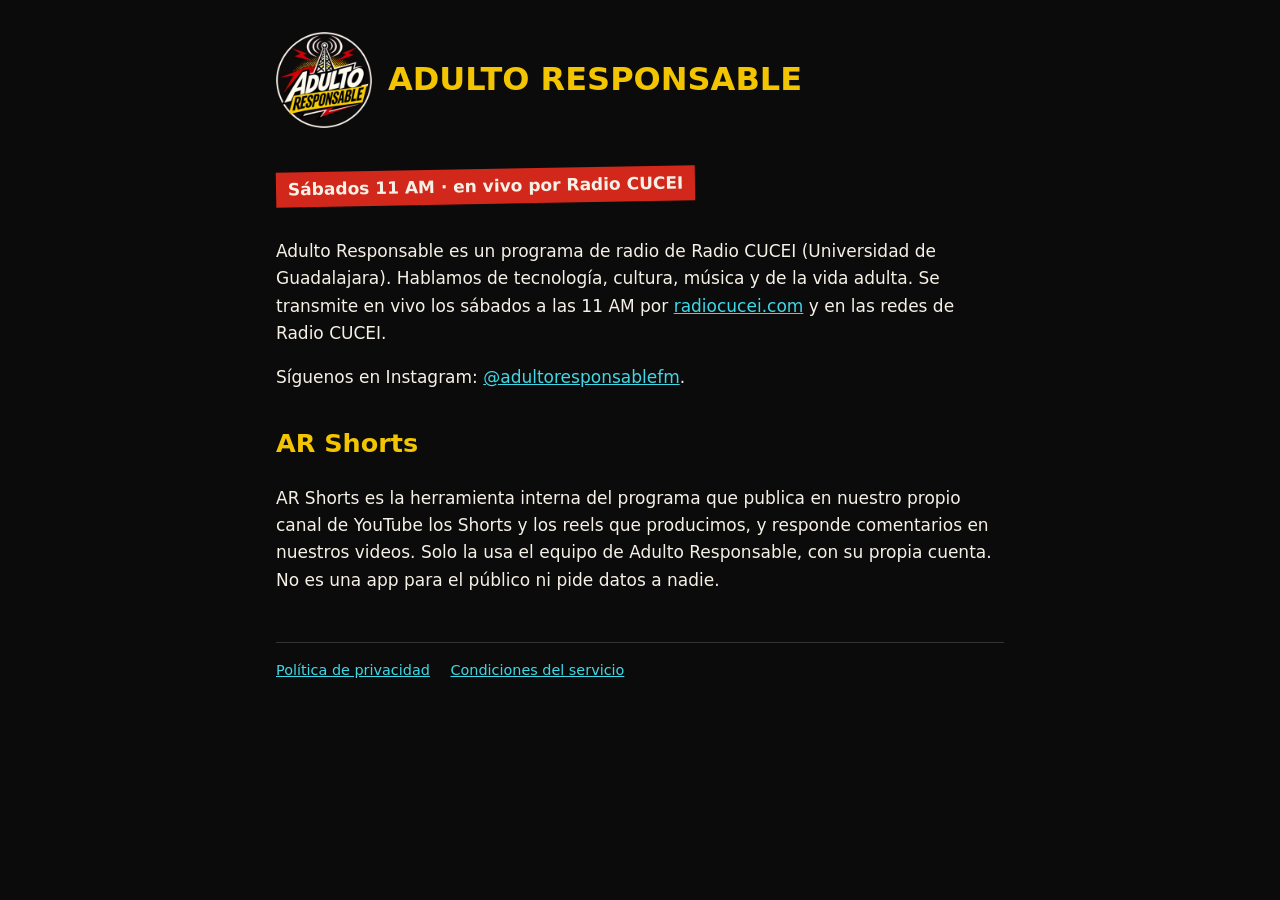
<file: index.html>
<!doctype html>
<html lang="es">
<head>
<meta charset="utf-8">
<meta name="viewport" content="width=device-width, initial-scale=1">
<title>Adulto Responsable · AR Shorts</title>
<link rel="stylesheet" href="estilo.css">
</head>
<body>
<main>
<header><img src="logo.png" alt="Logo de Adulto Responsable"><h1>Adulto Responsable</h1></header>
<p class="tira">Sábados 11 AM · en vivo por Radio CUCEI</p>
<p>Adulto Responsable es un programa de radio de Radio CUCEI (Universidad de Guadalajara). Hablamos de tecnología,
cultura, música y de la vida adulta. Se transmite en vivo los sábados a las 11 AM por
<a href="https://www.radiocucei.com">radiocucei.com</a> y en las redes de Radio CUCEI.</p>
<p>Síguenos en Instagram: <a href="https://www.instagram.com/adultoresponsablefm/">@adultoresponsablefm</a>.</p>

<h2>AR Shorts</h2>
<p>AR Shorts es la herramienta interna del programa que publica en nuestro propio canal de YouTube los Shorts y los
reels que producimos, y responde comentarios en nuestros videos. Solo la usa el equipo de Adulto Responsable, con su
propia cuenta. No es una app para el público ni pide datos a nadie.</p>

<footer>
<a href="privacidad.html">Política de privacidad</a>
<a href="terminos.html">Condiciones del servicio</a>
</footer>
</main>
</body>
</html>
</file>
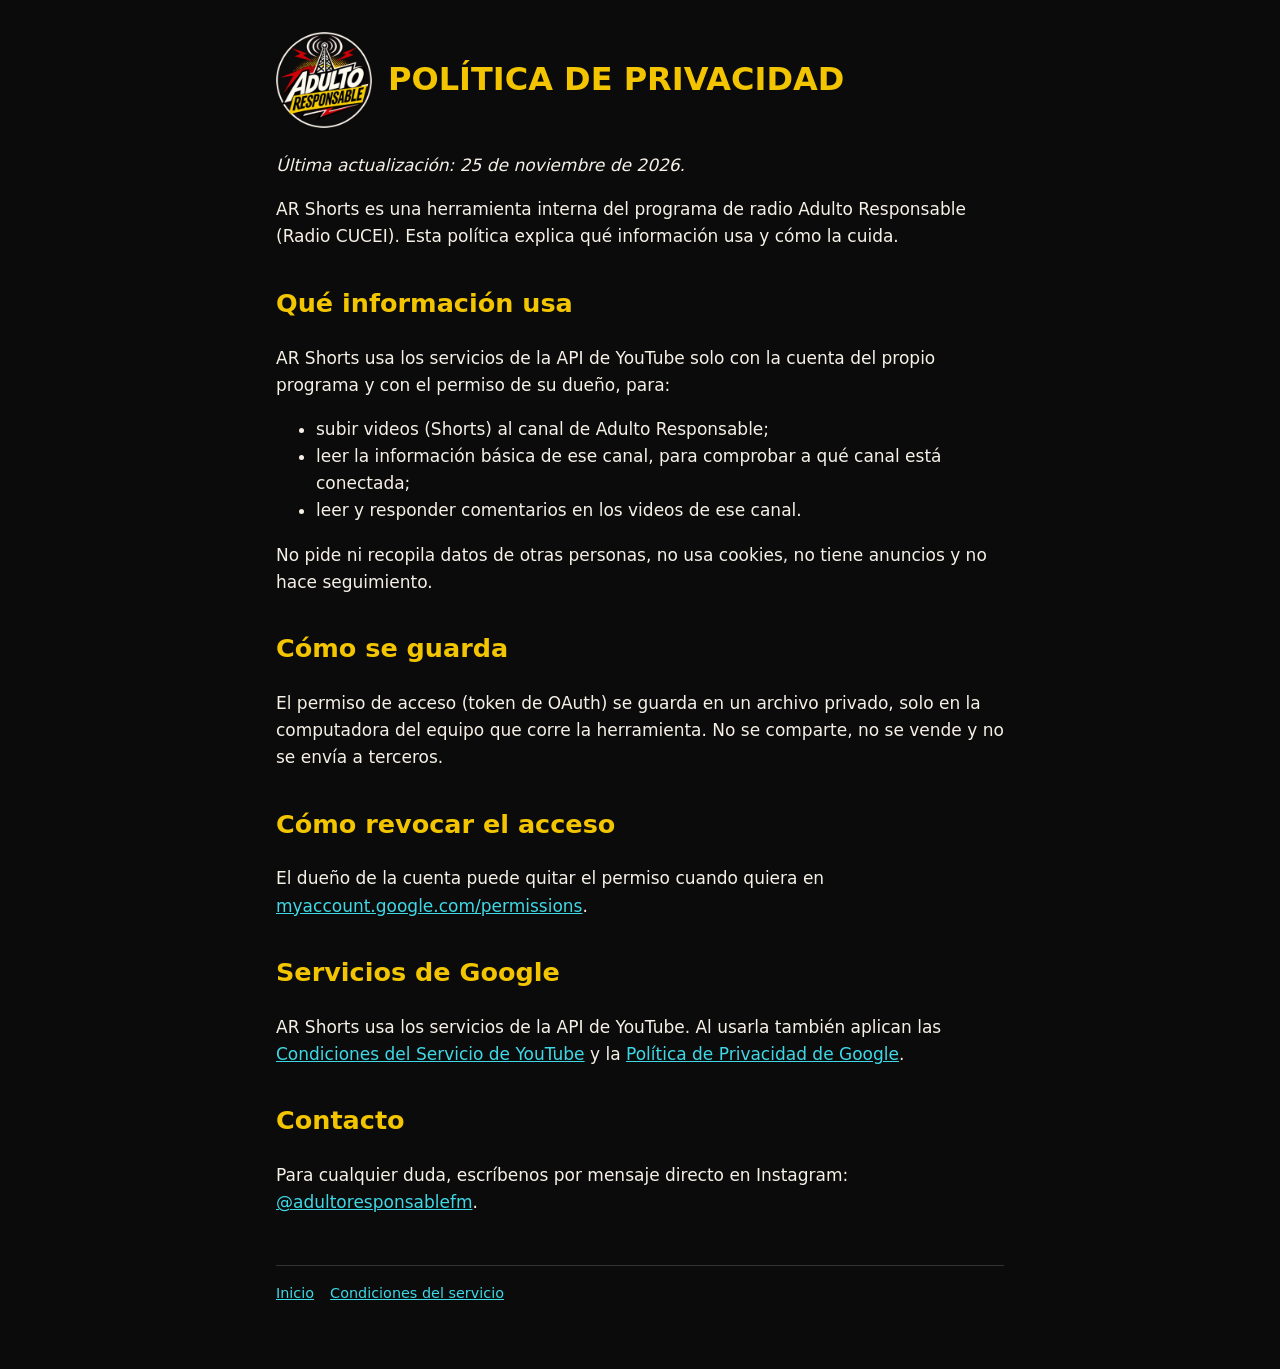
<file: privacidad.html>
<!doctype html>
<html lang="es">
<head>
<meta charset="utf-8">
<meta name="viewport" content="width=device-width, initial-scale=1">
<title>Política de privacidad · AR Shorts</title>
<link rel="stylesheet" href="estilo.css">
</head>
<body>
<main>
<header><img src="logo.png" alt="Logo de Adulto Responsable"><h1>Política de privacidad</h1></header>
<p><em>Última actualización: 25 de noviembre de 2026.</em></p>
<p>AR Shorts es una herramienta interna del programa de radio Adulto Responsable (Radio CUCEI). Esta política explica
qué información usa y cómo la cuida.</p>

<h2>Qué información usa</h2>
<p>AR Shorts usa los servicios de la API de YouTube solo con la cuenta del propio programa y con el permiso de su
dueño, para:</p>
<ul>
<li>subir videos (Shorts) al canal de Adulto Responsable;</li>
<li>leer la información básica de ese canal, para comprobar a qué canal está conectada;</li>
<li>leer y responder comentarios en los videos de ese canal.</li>
</ul>
<p>No pide ni recopila datos de otras personas, no usa cookies, no tiene anuncios y no hace seguimiento.</p>

<h2>Cómo se guarda</h2>
<p>El permiso de acceso (token de OAuth) se guarda en un archivo privado, solo en la computadora del equipo que corre la
herramienta. No se comparte, no se vende y no se envía a terceros.</p>

<h2>Cómo revocar el acceso</h2>
<p>El dueño de la cuenta puede quitar el permiso cuando quiera en
<a href="https://myaccount.google.com/permissions">myaccount.google.com/permissions</a>.</p>

<h2>Servicios de Google</h2>
<p>AR Shorts usa los servicios de la API de YouTube. Al usarla también aplican las
<a href="https://www.youtube.com/t/terms">Condiciones del Servicio de YouTube</a> y la
<a href="https://policies.google.com/privacy">Política de Privacidad de Google</a>.</p>

<h2>Contacto</h2>
<p>Para cualquier duda, escríbenos por mensaje directo en Instagram:
<a href="https://www.instagram.com/adultoresponsablefm/">@adultoresponsablefm</a>.</p>

<footer><a href="index.html">Inicio</a><a href="terminos.html">Condiciones del servicio</a></footer>
</main>
</body>
</html>
</file>
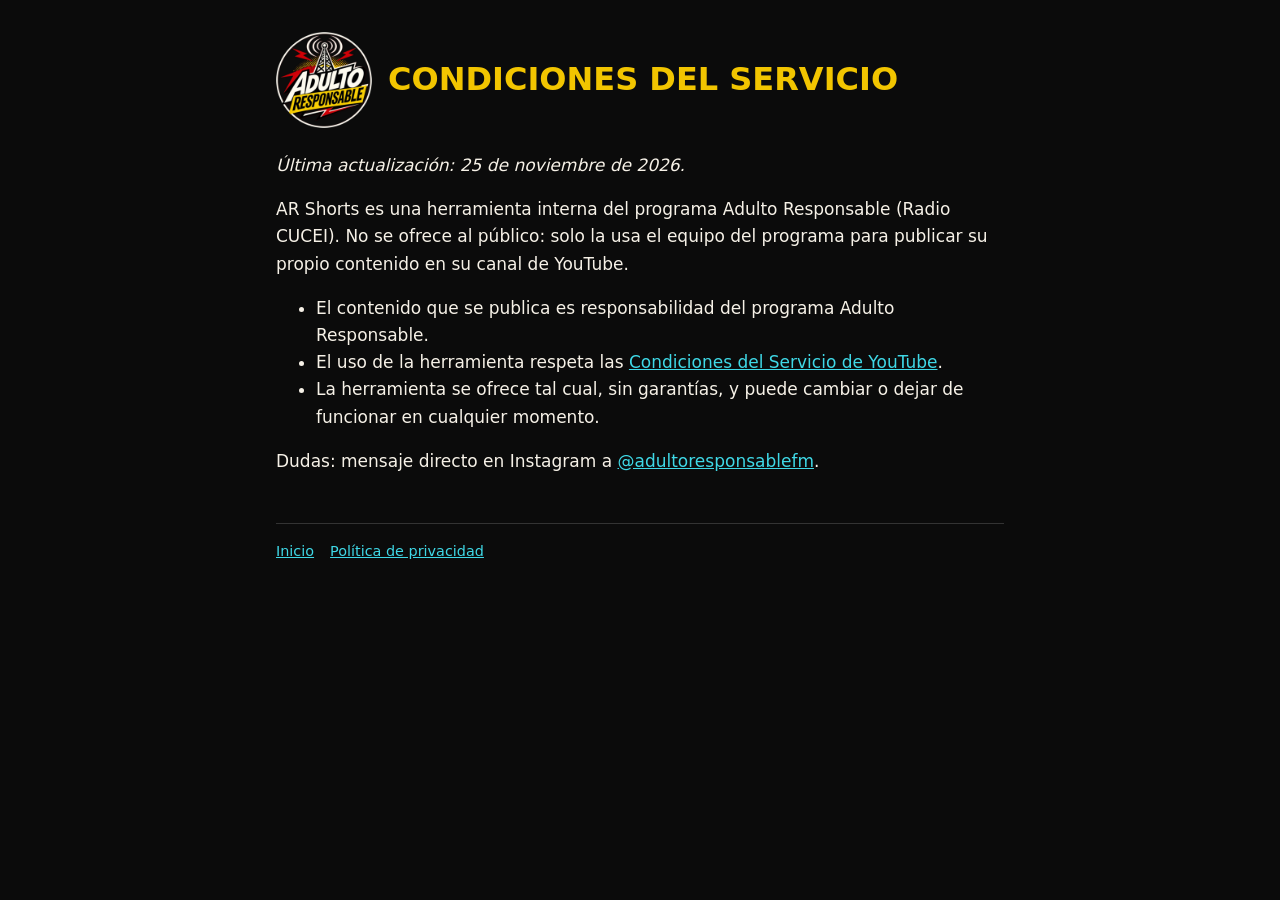
<file: terminos.html>
<!doctype html>
<html lang="es">
<head>
<meta charset="utf-8">
<meta name="viewport" content="width=device-width, initial-scale=1">
<title>Condiciones del servicio · AR Shorts</title>
<link rel="stylesheet" href="estilo.css">
</head>
<body>
<main>
<header><img src="logo.png" alt="Logo de Adulto Responsable"><h1>Condiciones del servicio</h1></header>
<p><em>Última actualización: 25 de noviembre de 2026.</em></p>
<p>AR Shorts es una herramienta interna del programa Adulto Responsable (Radio CUCEI). No se ofrece al público: solo la
usa el equipo del programa para publicar su propio contenido en su canal de YouTube.</p>
<ul>
<li>El contenido que se publica es responsabilidad del programa Adulto Responsable.</li>
<li>El uso de la herramienta respeta las <a href="https://www.youtube.com/t/terms">Condiciones del Servicio de YouTube</a>.</li>
<li>La herramienta se ofrece tal cual, sin garantías, y puede cambiar o dejar de funcionar en cualquier momento.</li>
</ul>
<p>Dudas: mensaje directo en Instagram a <a href="https://www.instagram.com/adultoresponsablefm/">@adultoresponsablefm</a>.</p>
<footer><a href="index.html">Inicio</a><a href="privacidad.html">Política de privacidad</a></footer>
</main>
</body>
</html>
</file>
<file: estilo.css>
:root { --fondo: #0b0b0b; --papel: #f6f1e7; --rojo: #d2281c; --amarillo: #f2c500; --cian: #3fd8e6; }
* { box-sizing: border-box; }
body { margin: 0; background: var(--fondo); color: var(--papel); font: 17px/1.6 system-ui, -apple-system, "Segoe UI", Roboto, sans-serif; }
main { max-width: 760px; margin: 0 auto; padding: 32px 16px 64px; }
header { display: flex; align-items: center; gap: 16px; margin-bottom: 24px; }
header img { width: 96px; height: 96px; }
h1 { font-size: 2rem; line-height: 1.1; margin: 0; color: var(--amarillo); text-transform: uppercase; }
h2 { color: var(--amarillo); margin-top: 2rem; }
a { color: var(--cian); }
.tira { display: inline-block; background: var(--rojo); color: var(--papel); padding: 4px 12px; font-weight: 700; transform: rotate(-1deg); }
footer { margin-top: 48px; padding-top: 16px; border-top: 1px solid #333; font-size: .9rem; }
footer a { margin-right: 16px; }
</file>
